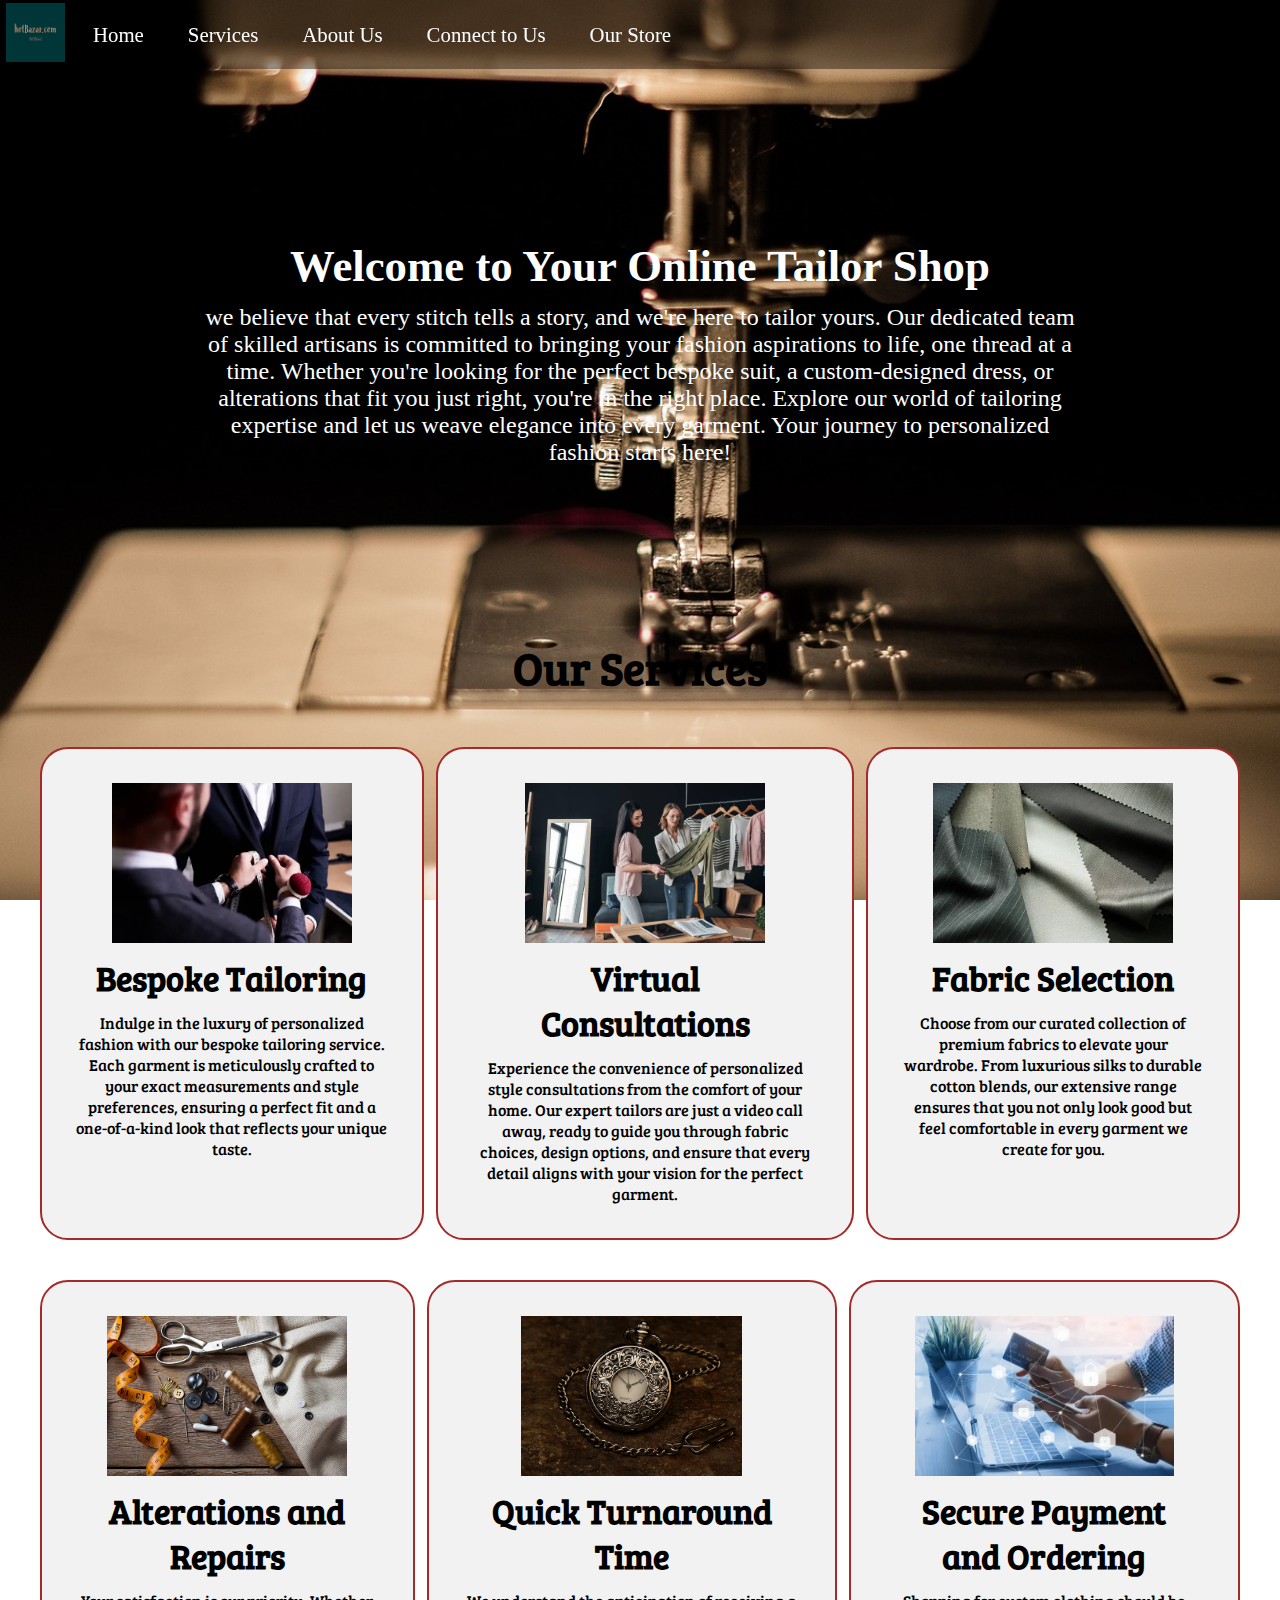
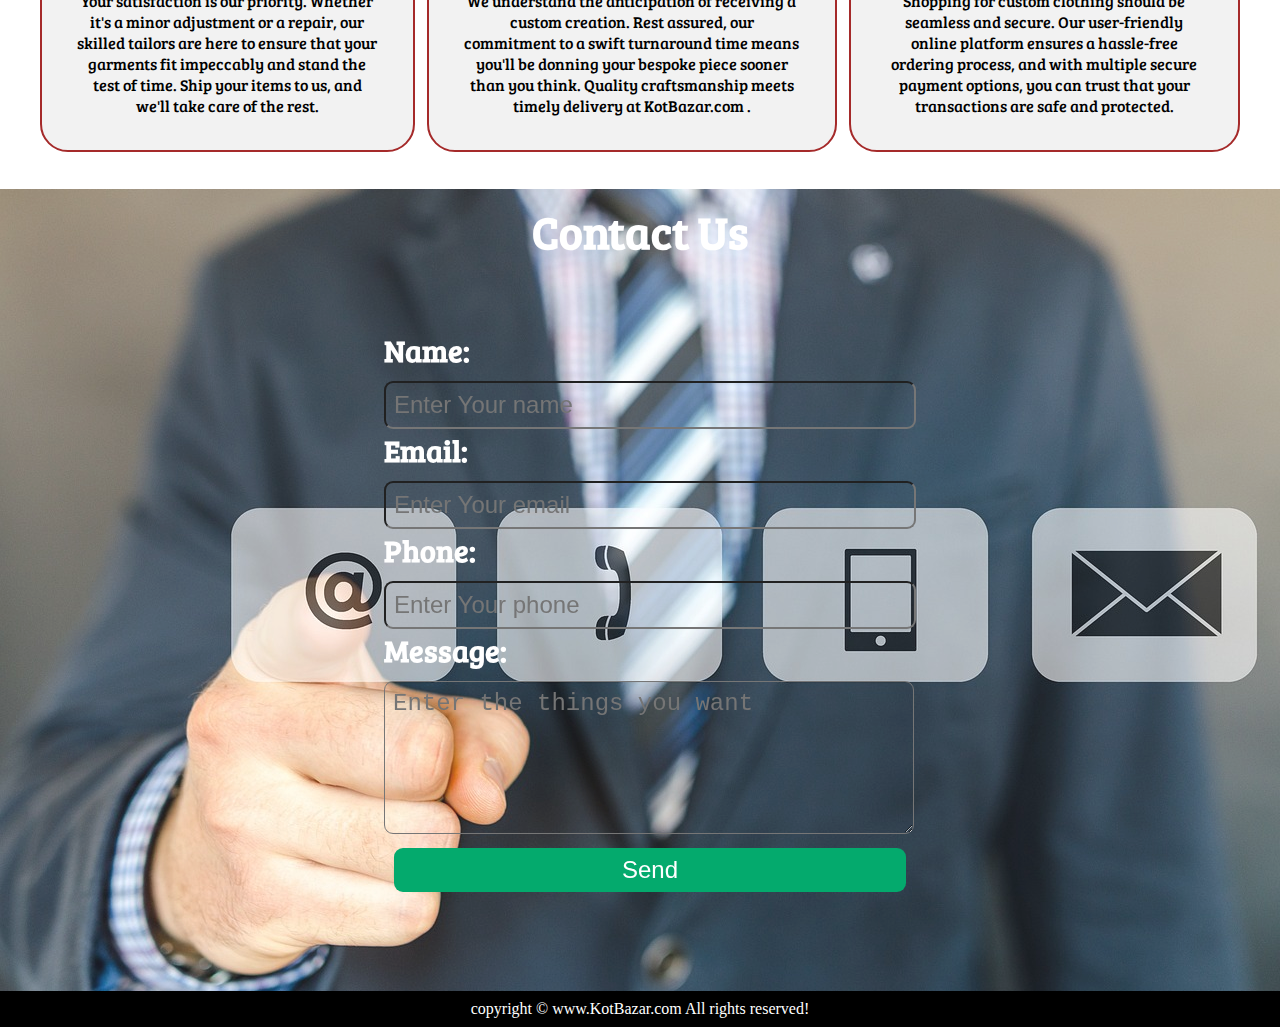
<file: KotBazar.com/index.html>
<!DOCTYPE html>
<html lang="en">
  <head>
    <meta charset="UTF-8" />
    <meta name="viewport" content="width=device-width, initial-scale=1.0" />
    <title>KotBazar.com</title>
    <link
      rel="stylesheet"
      href="https://cdnjs.cloudflare.com/ajax/libs/font-awesome/6.4.2/css/all.min.css"
      integrity="sha512-z3gLpd7yknf1YoNbCzqRKc4qyor8gaKU1qmn+CShxbuBusANI9QpRohGBreCFkKxLhei6S9CQXFEbbKuqLg0DA=="
      crossorigin="anonymous"
      referrerpolicy="no-referrer"
    />
    <link rel="shortcut icon" href="Assets2/kotlogo2.jfif" type="image/x-icon">
    <link
      href="https://fonts.googleapis.com/css?family=Bree Serif"
      rel="stylesheet"
    />
    <link rel="stylesheet" href="style.css" />
    <link
      rel="stylesheet"
      media="screen and (max-width:1170px)"
      href="phone.css"
    />
  </head>
  <body>

  
    <nav id="navbar">
      <div id="logo">
        <img src="Assets2/kotlogo2.jfif" alt="MyOnlineTailor.com" />
      </div>
      <ul>
        <li class="item"><a href="index.html">Home</a></li>
        <li class="item"><a href="index.html#services-container">Services</a></li>
        <li class="item"><a href="AboutUs.html">About Us</a></li>
        <li class="item"><a href="index.html#contact">Connect to Us</a></li>
        <li class="item"><a href="OurStore.html">Our Store</a></li>
      </ul>
    </nav>

    <section id="home">
      <h1 class="h-primary">Welcome to Your Online Tailor Shop</h1>
      <p>
        we believe that every stitch tells a story, and we're here to tailor
        yours. Our dedicated team of skilled artisans is committed to bringing
        your fashion aspirations to life, one thread at a time. Whether you're
        looking for the perfect bespoke suit, a custom-designed dress, or
        alterations that fit you just right, you're in the right place. Explore
        our world of tailoring expertise and let us weave elegance into every
        garment. Your journey to personalized fashion starts here!
      </p>
      <!-- <a href="paymentform.html"><button class="btn">Order Now</button></a> -->
    </section>

    <!-- services section -->

    <section id="services-container">
      <h1 class="h-primary center">Our Services</h1>
      <div id="services">
        <div class="box">
          <img src="Assets2/beskpok.webp" alt="" />
          <h2 class="h-secondary center">Bespoke Tailoring</h2>
          <p class="center">
            Indulge in the luxury of personalized fashion with our bespoke
            tailoring service. Each garment is meticulously crafted to your
            exact measurements and style preferences, ensuring a perfect fit and
            a one-of-a-kind look that reflects your unique taste.
          </p>
        </div>

        <div class="box">
          <img src="Assets2/consult.webp" alt="" />
          <h2 class="h-secondary center">Virtual Consultations</h2>
          <p class="center">
            Experience the convenience of personalized style consultations from
            the comfort of your home. Our expert tailors are just a video call
            away, ready to guide you through fabric choices, design options, and
            ensure that every detail aligns with your vision for the perfect
            garment.
          </p>
        </div>

        <div class="box">
          <img src="Assets2/fabric.webp" alt="" />
          <h2 class="h-secondary center">Fabric Selection</h2>
          <p class="center">
            Choose from our curated collection of premium fabrics to elevate
            your wardrobe. From luxurious silks to durable cotton blends, our
            extensive range ensures that you not only look good but feel
            comfortable in every garment we create for you.
          </p>
        </div>
      </div>
    </section>

    <section id="services-container">
      <div id="services">
        <div class="box">
          <img src="Assets2/img3.jpg" alt="" />
          <h2 class="h-secondary center">Alterations and Repairs</h2>
          <p class="center">
            Your satisfaction is our priority. Whether it's a minor adjustment
            or a repair, our skilled tailors are here to ensure that your
            garments fit impeccably and stand the test of time. Ship your items
            to us, and we'll take care of the rest.
          </p>
        </div>

        <div class="box">
          <img src="Assets2/time.jpg" alt="" />
          <h2 class="h-secondary center">Quick Turnaround Time</h2>
          <p class="center">
            We understand the anticipation of receiving a custom creation. Rest
            assured, our commitment to a swift turnaround time means you'll be
            donning your bespoke piece sooner than you think. Quality
            craftsmanship meets timely delivery at KotBazar.com .
          </p>
        </div>

        <div class="box">
          <img src="Assets2/payment.webp" alt="" />
          <h2 class="h-secondary center">Secure Payment and Ordering</h2>
          <p class="center">
            Shopping for custom clothing should be seamless and secure. Our
            user-friendly online platform ensures a hassle-free ordering
            process, and with multiple secure payment options, you can trust
            that your transactions are safe and protected.
          </p>
        </div>
      </div>
    </section>

<!-- contact section -->

    <section id="contact">
      <h1 class="h-primary center">Contact Us</h1>
      <div id="contact-box">
        <form>
          <div class="form-group">
            <label for="name">Name: </label>
            <input
              type="text"
              name="name"
              id="name"
              placeholder="Enter Your name"
            />
          </div>
    
          <div class="form-group">
            <label for="email">Email: </label>
            <input
              type="email"
              name="email" 
              id="email"
              placeholder="Enter Your email"
            />
          </div>
    
          <div class="form-group">
            <label for="phone">Phone: </label>
            <input
              type="tel" 
              name="phone" 
              id="phone"
              placeholder="Enter Your phone"
            />
          </div>
    
          <div class="form-group">
            <label for="message">Message: </label>
            <textarea name="message" id="message" cols="30" rows="5" placeholder="Enter the things you want"></textarea>
          </div>

          <input type="submit" value="Send" class="btn1" />

        </form>
      </div>
    </section>    
  </div>
    <footer>
      <div class="center">
        copyright &copy; www.KotBazar.com All rights reserved!
      </div>
    </footer>

  </body>
</html>
</file>
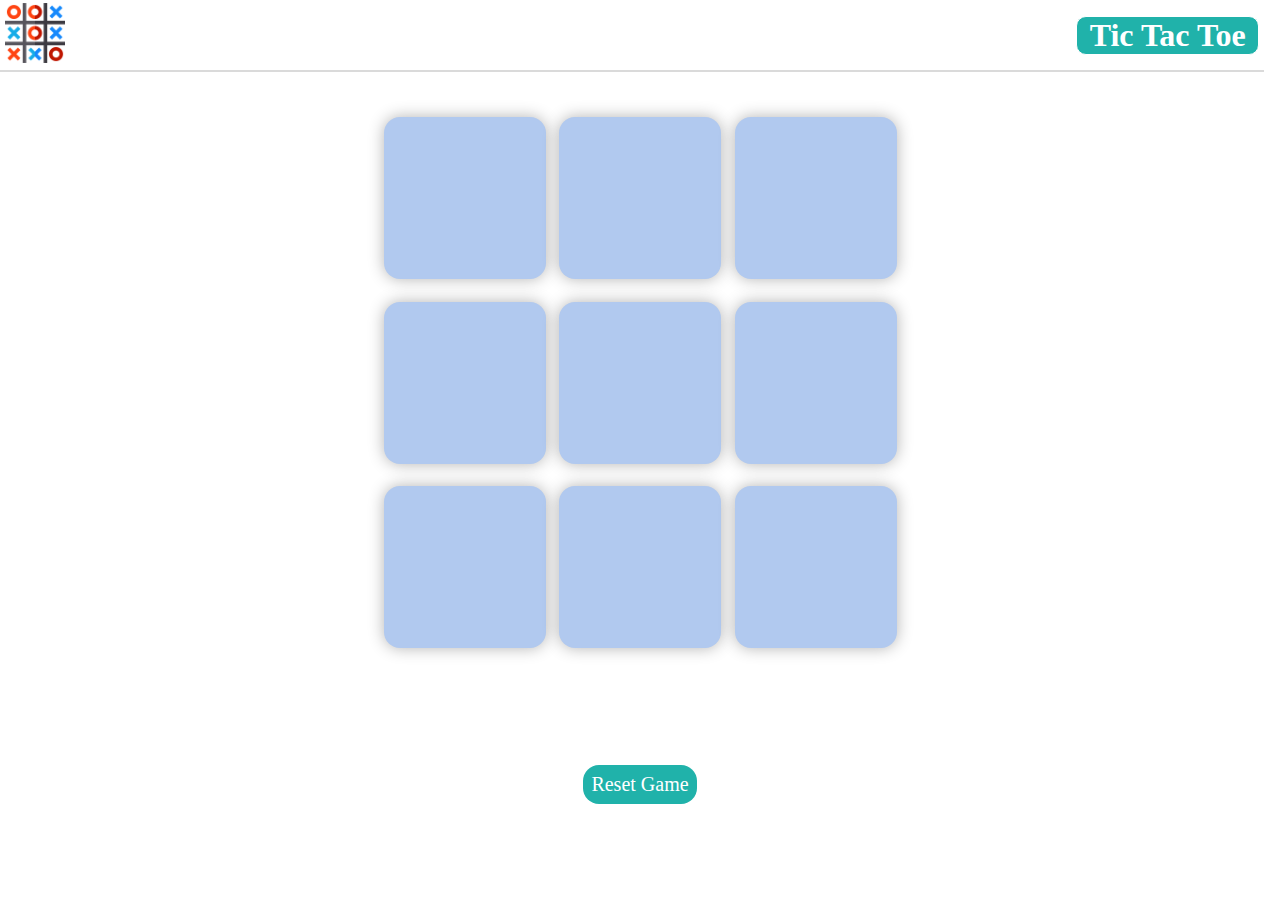
<file: Tik-Tac-Toe-Game/index.html>
<!DOCTYPE html>
<html lang="en">
  <head>
    <meta charset="UTF-8" />
    <meta name="viewport" content="width=device-width, initial-scale=1.0" />
    <title>Tic-Tac-Toe Game</title>
    <link rel="stylesheet" href="style.css" />
  </head>
  <body>
    <nav class="navbar">
      <div class="imgtik">
        <img src="tic-tac-toe.png" alt="">
      </div>
      <div class="tik">
        <h1>Tic Tac Toe</h1>
      </div>
    </nav>
    <div class="msg-container hide">
      <p id="msg">Winner</p>
      <button id="new-btn">New Game</button>
    </div>
    <main>
      <div class="container">
        <div class="game">
          <button class="box"></button>
          <button class="box"></button>
          <button class="box"></button>
          <button class="box"></button>
          <button class="box"></button>
          <button class="box"></button>
          <button class="box"></button>
          <button class="box"></button>
          <button class="box"></button>
        </div>
      </div>
      <button id="reset-btn">Reset Game</button>
    </main>
    <script src="script.js"></script>
  </body>
</html>
</file>
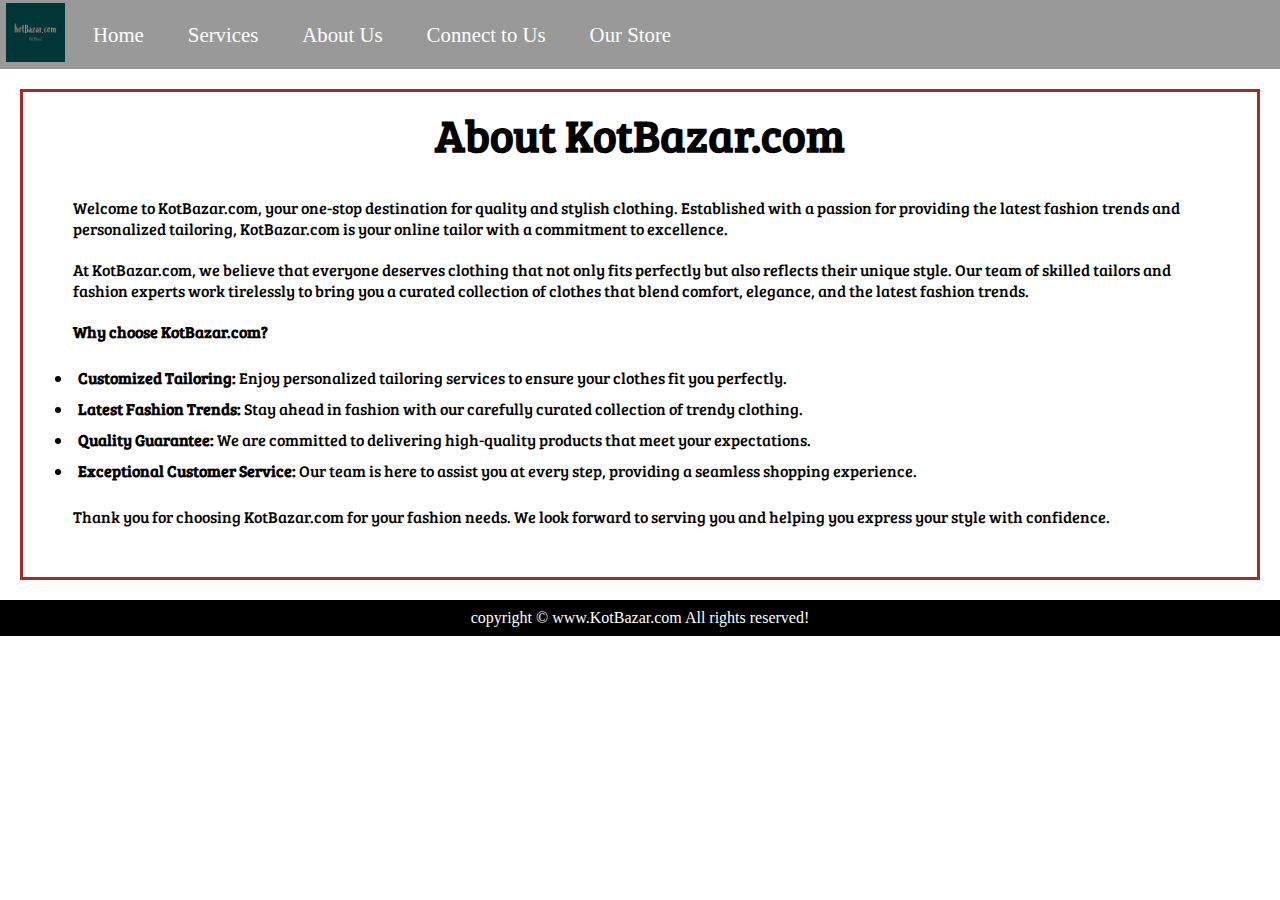
<file: KotBazar.com/AboutUs.html>
<!DOCTYPE html>
<html lang="en">
<head>
    <meta charset="UTF-8">
    <meta name="viewport" content="width=device-width, initial-scale=1.0">
    <title>KotBazar.com</title>
    <link rel="stylesheet" href="style.css" />
  <link href="https://fonts.googleapis.com/css?family=Bree Serif" rel="stylesheet" />
  <link
      rel="stylesheet"
      media="screen and (max-width:1170px)"
      href="phone.css"
    />
</head>
<body>
  <nav id="navbar">
    <div id="logo">
      <img src="Assets2/kotlogo2.jfif" alt="MyOnlineTailor.com" />
    </div>
    <ul>
      <li class="item"><a href="index.html">Home</a></li>
      <li class="item"><a href="index.html#services-container">Services</a></li>
      <li class="item"><a href="AboutUs.html">About Us</a></li>
      <li class="item"><a href="index.html#contact">Connect to Us</a></li>
      <li class="item"><a href="OurStore.html">Our Store</a></li>
    </ul>
  </nav>

    <section id="about">
        <div class="about-container">
          <h1 class="h-primary center">About KotBazar.com</h1>
          <p class="about-text">
            Welcome to KotBazar.com, your one-stop destination for quality and stylish clothing. Established with a passion for
            providing the latest fashion trends and personalized tailoring, KotBazar.com is your online tailor with a
            commitment to excellence.
          </p>
    
          <p class="about-text">
            At KotBazar.com, we believe that everyone deserves clothing that not only fits perfectly but also reflects their
            unique style. Our team of skilled tailors and fashion experts work tirelessly to bring you a curated collection of
            clothes that blend comfort, elegance, and the latest fashion trends.
          </p>
    
          <p class="about-text">
            <b>Why choose KotBazar.com?</b>
          </p>
    
          <ul class="about-list">
            <li><b>Customized Tailoring:</b> Enjoy personalized tailoring services to ensure your clothes fit you perfectly.</li>
            <li><b>Latest Fashion Trends:</b> Stay ahead in fashion with our carefully curated collection of trendy clothing.</li>
            <li><b>Quality Guarantee:</b> We are committed to delivering high-quality products that meet your expectations.</li>
            <li><b>Exceptional Customer Service:</b> Our team is here to assist you at every step, providing a seamless shopping
              experience.</li>
          </ul>
    
          <p class="about-text">
            Thank you for choosing KotBazar.com for your fashion needs. We look forward to serving you and helping you
            express your style with confidence.
          </p>
        </div>
      </section>

      <footer>
        <div class="center">
          copyright &copy; www.KotBazar.com All rights reserved!
        </div>
      </footer>      

</body>
</html>
</file>
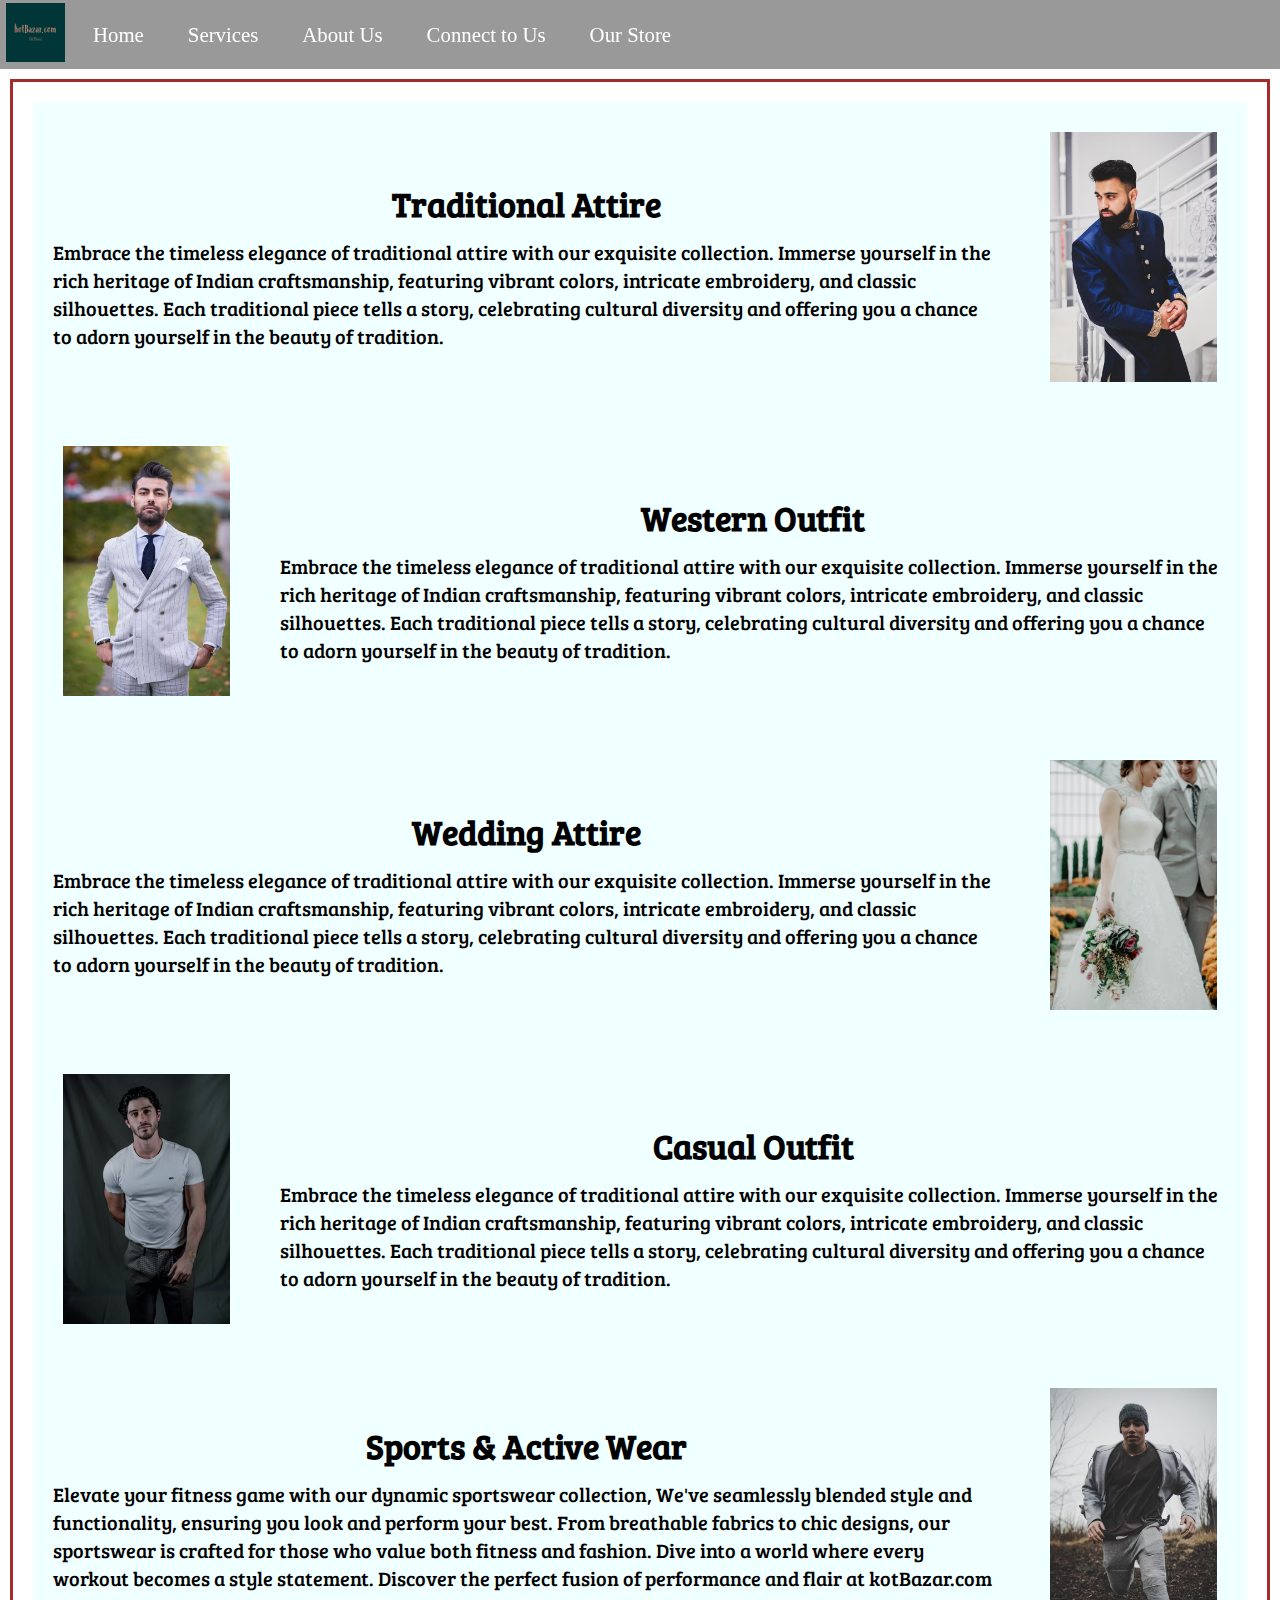
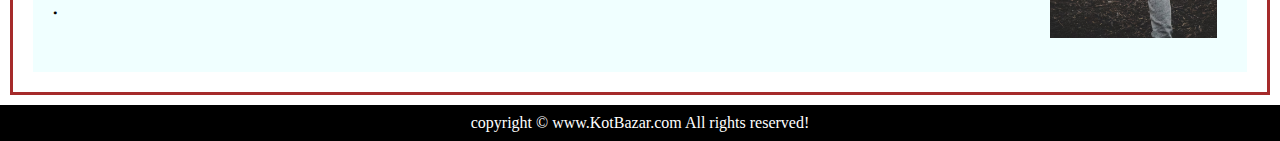
<file: KotBazar.com/OurStore.html>
<!DOCTYPE html>
<html lang="en">
  <head>
    <meta charset="UTF-8" />
    <meta name="viewport" content="width=device-width, initial-scale=1.0" />
    <title>kotBazar.com</title>
    <link
      rel="stylesheet"
      href="https://cdnjs.cloudflare.com/ajax/libs/font-awesome/6.4.2/css/all.min.css"
      integrity="sha512-z3gLpd7yknf1YoNbCzqRKc4qyor8gaKU1qmn+CShxbuBusANI9QpRohGBreCFkKxLhei6S9CQXFEbbKuqLg0DA=="
      crossorigin="anonymous"
      referrerpolicy="no-referrer"
    />
    <link
      href="https://fonts.googleapis.com/css?family=Bree Serif"
      rel="stylesheet"
    />
    <link rel="stylesheet" href="style.css" />
    <link
      rel="stylesheet"
      media="screen and (max-width:1170px)"
      href="phone.css"
    />
  </head>
  <body>
    <nav id="navbar">
      <div id="logo">
        <img src="Assets2/kotlogo2.jfif" alt="MyOnlineTailor.com" />
      </div>
      <ul>
        <li class="item"><a href="index.html">Home</a></li>
        <li class="item"><a href="index.html#services-container">Services</a></li>
        <li class="item"><a href="AboutUs.html">About Us</a></li>
        <li class="item"><a href="index.html#contact">Connect to Us</a></li>
        <li class="item"><a href="OurStore.html">Our Store</a></li>
      </ul>
    </nav>
    <div class="OUTERSTORE">
      <div class="our-store">
        <div class="text-store">
          <h2 class="h-secondary center store">Traditional Attire</h2>
          <p>
            Embrace the timeless elegance of traditional attire with our
            exquisite collection. Immerse yourself in the rich heritage of
            Indian craftsmanship, featuring vibrant colors, intricate
            embroidery, and classic silhouettes. Each traditional piece tells a
            story, celebrating cultural diversity and offering you a chance to
            adorn yourself in the beauty of tradition.
          </p>
        </div>
        <div class="img-Store">
          <img src="Assets2/traditional.avif" alt="Traditional Outfit" />
        </div>
      </div>

      <div class="our-store">
        <div class="img-Store">
          <img src="Assets2/western.avif" alt="Western Outfit" />
        </div>
        <div class="text-store">
          <h2 class="h-secondary center store">Western Outfit</h2>
          <p>
            Embrace the timeless elegance of traditional attire with our
            exquisite collection. Immerse yourself in the rich heritage of
            Indian craftsmanship, featuring vibrant colors, intricate
            embroidery, and classic silhouettes. Each traditional piece tells a
            story, celebrating cultural diversity and offering you a chance to
            adorn yourself in the beauty of tradition.
          </p>
        </div>
      </div>

      <div class="our-store">
        <div class="text-store">
          <h2 class="h-secondary center store">Wedding Attire</h2>
          <p>
            Embrace the timeless elegance of traditional attire with our
            exquisite collection. Immerse yourself in the rich heritage of
            Indian craftsmanship, featuring vibrant colors, intricate
            embroidery, and classic silhouettes. Each traditional piece tells a
            story, celebrating cultural diversity and offering you a chance to
            adorn yourself in the beauty of tradition.
          </p>
        </div>
        <div class="img-Store">
          <img src="Assets2/weddingdress.avif" alt="weddingdress Outfit" />
        </div>
      </div>

      <div class="our-store">
        <div class="img-Store">
          <img src="Assets2/casual.avif" alt="Casual Outfit" />
        </div>
        <div class="text-store">
          <h2 class="h-secondary center store">Casual Outfit</h2>
          <p>
            Embrace the timeless elegance of traditional attire with our
            exquisite collection. Immerse yourself in the rich heritage of
            Indian craftsmanship, featuring vibrant colors, intricate
            embroidery, and classic silhouettes. Each traditional piece tells a
            story, celebrating cultural diversity and offering you a chance to
            adorn yourself in the beauty of tradition.
          </p>
        </div>
      </div>

      <div class="our-store">
        <div class="text-store">
          <h2 class="h-secondary center store">Sports & Active Wear</h2>
          <p>
            Elevate your fitness game with our dynamic sportswear collection,
            We've seamlessly blended style and functionality, ensuring you look
            and perform your best. From breathable fabrics to chic designs, our
            sportswear is crafted for those who value both fitness and fashion.
            Dive into a world where every workout becomes a style statement.
            Discover the perfect fusion of performance and flair at
            kotBazar.com .
          </p>
        </div>
        <div class="img-Store">
          <img src="Assets2/sports.avif" alt="Sports wear" />
        </div>
      </div>
    </div>

    <footer>
      <div class="center">
        copyright &copy; www.KotBazar.com All rights reserved!
      </div>
    </footer>

  </body>
  </html>
</file>
<file: KotBazar.com/phone.css>
/* navigation section */
#navbar {
  flex-direction: column;
}

#navbar ul li a {
  font-size: 1rem;
  padding: 0px 7px;
  padding-bottom: 8px;
}

/* home section */
#home {
  height: 400px;
  padding: 3px 28px;
}
#home::before {
  height: 480px;
}
#home p {
  font-size: 13px;
}

/* services section */
#services {
  flex-direction: column;
}

#services .box {
  padding: 14px;
  margin: 2px 0px;
  margin-bottom: 20px;
}

/* client section */
#clients {
  flex-wrap: wrap;
}

#clients img {
  width: 66px;
  padding: 6px;
  height: auto;
}

/* contact section */
#contact-box form {
  width: 80%;
}

/* footer  */

/* utility classes */
.h-primary {
  font-size: 26px;
}

.btn {
  font-size: 13px;
  padding: 4px 8px;
}

/* Our Store */

.OUTERSTORE{
  border: 2px solid brown;
  margin: 5px;
  padding: 10px;
}

.img-Store img{
  height: 150px;
    padding: 0px;
    margin: 10px;
}

.text-store {
  font-family: "Bree Serif", serif;
  margin:  0px 20px 20px 20px;
  font-size: 10px;
}

.store{
  font-size: 1rem;  
}
</file>
<file: Tik-Tac-Toe-Game/style.css>
* {
    margin: 0;
    padding: 0;
    font-family: cursive;
  }
  
  body {
    background-color: #ffffff;
    text-align: center;
  }

  .navbar{
    height: 70px;
    width: 98%;
    border-bottom: 2px solid #dadada;    
    display: flex;
    align-items: center;
    justify-content: space-between;
    padding: 0 5px;
    position: fixed;
    background-color: white;    
}

.navbar img{
  height: 60px;
  width: 60px;
}

.navbar .tik h1{
  padding: 0 1vw;
  border: 1px solid;
  color: white;
  background-color: lightseagreen;
  border-radius: 10px;
  font-weight: 900;
}

  .container {
    height: 85vh;
    display: flex;
    justify-content: center;
    align-items: center;
  }
  
  .game {
    height: 60vmin;
    width: 60vmin;
    display: flex;
    flex-wrap: wrap;
    justify-content: center;
    align-items: center;
    gap: 1.5vmin;
  }
  
  .box {
    height: 18vmin;
    width: 18vmin;
    border-radius: 1rem;
    border: none;
    box-shadow: 0 0 1rem rgba(0, 0, 0, 0.3);
    text-shadow: 0 0 1rem rgba(0, 0, 0, 0.5);
    font-size: 13vmin;
    color: #b0413e;
    background-color:#b1c9ef;
  }
  
  #reset-btn {
    padding: 0.5rem;
    font-size: 1.25rem;
    background-color: lightseagreen;
    color: #fff;
    border-radius: 1rem;
    border: none;
    margin-bottom: 3vh;
  }
  
  #new-btn {
    padding: 0.5rem;
    font-size: 1.25rem;
    background-color: lightseagreen;
    color: #fff;
    border-radius: 1rem;
    border: none;
  }
  
  #msg {
    color: lightseagreen;
    font-size: 10vmin;
    font-weight: 900;
  }
  
  .msg-container {
    height: 100vh;
    display: flex;
    justify-content: center;
    align-items: center;
    flex-direction: column;
    gap: 4rem;
  }
  
  .hide {
    display: none;
  }

 
    @media screen and (max-width: 1024px) {
      #reset-btn{
        height: 50px;
        width: 200px;
        font-size: 30px;
      }
      #new-btn{
        height: 50px;
        width: 200px;
        font-size: 30px;
      }
    
    }
</file>
<file: KotBazar.com/style.css>
/* CSS Reset */
* {
  margin: 0;
  padding: 0;
}

html {
  scroll-behavior: smooth;
}

/* navigation Bar */
#navbar {
  display: flex;
  align-items: center;
  position: sticky;
  top: 0px;
}

#navbar::before {
  content: "";
  background-color: black;
  position: absolute;
  height: 100%;
  width: 100%;
  top:0px;
  left:0px;
  z-index: -1;
  opacity: 0.4;
}
/* Navigation Bar logo and image */
#logo img {
  height: 59px;
  margin: 3px 6px;
}

/* Navigation Bar list styling */

#navbar ul {
  display: flex;
  font-family: "Baloo Bhai", cursive;
}

#navbar ul li {
  list-style: none;
  font-size: 1.3rem;
}
#navbar ul li a {
  color: white;
  display: block;
  padding: 3px 22px;
  border-radius: 20px;
  text-decoration: none;
}

#navbar ul li a:hover {
  color: #e0e0e0; 
    text-shadow: 0 0 5px #ded2d2, 0 0 10px #ded2d2, 0 0 15px #ded2d2; 
}

/* home section */

#home {
  display: flex;
  flex-direction: column;
  padding: 3px 200px;
  height: 550px;
  top: 0px;
  left: 0px;
  justify-content: center;
  align-items: center; 
}

#home::before {
  content: "";
  background: url("Assets2/frontTailor.jpg") no-repeat center center/cover;
  position: absolute;
  height: 100%;
  top: 0px;
  left: 0px;
  width: 100%;
  z-index: -1;
  opacity: 1;
}

#home h1 {
  color: white;
  text-align: center;
  font-family: "Baloo Bhai", cursive;
}
#home p {
  color: white;
  text-align: center;
  font-size: 1.5rem;
}

/* services section */

#services {
  margin: 34px;
  display: flex;
}
#services .box {
  border: 2px solid brown;
  padding: 34px;
  margin: 3px 6px;
  border-radius: 28px;
  background-color: #f2f2f2;
}

#services .box img {
  height: 160px;
  margin: auto;
  display: block;
}

#services .box p {
  font-family: "Bree Serif", serif;
}

/* contact-section */

#contact {
  position: relative; 
  width: 100%;
  z-index: 0;  
  color: white;
}

#contact::before{
  content: "";
  position: absolute;
  width: 100%;
  height: 100%;
  z-index: -1;
  opacity: 0.9;
  background: url("Assets2/contact2.jpg") no-repeat center center/cover;
}

#contact-box {
  display: flex;
  justify-content: center;
  align-self: center;
  padding-bottom: 34px;
}

.form-group input, textarea{
  background: transparent;
}
#contact-box input,
#contact-box textarea {
  width: 100%;
  padding: 0.5rem;
  border-radius: 9px;
  font-size: 1.5rem;
  color: white;
}

#contact-box form {
  padding: 55px;
  width: 40%;
  font-weight: bolder;
}

#contact-box label {
  font-size: 1.9rem;
  font-family: "Bree Serif", serif;
}

/* styling footer section */

footer {
  background-color: black;
  color: white;
  padding: 9px 20px;
}

/* utility classes */

.h-primary {
  font-size: 2.8rem;
  padding: 12px;
  font-family: "Bree Serif", serif;
}

.h-secondary {
  font-size: 2.1rem;
  padding: 12px;
  font-family: "Bree Serif", serif;
}

.btn {
  padding: 6px;
  border: 2px solid white;
  background-color: azure;
  color: black;
  margin: 17px;
  font-size: 1.5rem;
  border-radius: 10px;
  cursor: pointer;
}

.center {
  text-align: center;
}

/* styling about section */

.about-text{
  font-family: "Bree Serif", serif;
  margin: 20px;
}

.about-list{
  font-family: "Bree Serif", serif;
  margin: 20px;
}

.about-list li{
  padding: 5px;
}


.about-container{
  border: 3px solid brown;
  margin: 20px;
  padding: 0px 30px 30px 30px;
}

#about .tailor-img img{
  height: 100px;
}

/* styling store */

.our-store{
  display: flex;
  align-items: center;
  background-color: azure;
}

.OUTERSTORE{
  border: 3px solid brown;
  margin: 10px;
  padding: 20px;
}

.img-Store img {
  height: 250px;
  padding: 20px;
  margin: 10px;
}

.text-store{
  font-family: "Bree Serif", serif;
  margin: 20px;
  font-size: 20px;
}


/* hover effects */

 .our-store img {
  transition: all 0.2s ease-in-out;
}

.our-store:hover img {
  transform: scale(1.2);
} 

/* styling payment form */

.row {
  display: -ms-flexbox; 
  display: flex;
  -ms-flex-wrap: wrap; 
  flex-wrap: wrap;
}

.row h3{
  font-family: Arial, Helvetica, sans-serif;
  padding: 5px;
  text-align: center;
  font-size: 30px;
  color: blueviolet;
  margin: 10px;
}

.col-50 {
  -ms-flex: 50%; 
  flex: 50%;
}

.col-75 {
  -ms-flex: 75%; 
  flex: 75%;
}

.col-50,
.col-75 {
  padding: 0 16px;
}

.container {
  background-color: #f2f2f2;
  padding: 5px 20px 15px 20px;
  border: 1px solid lightgrey;
  border-radius: 3px;
}

.row input[type=text], .form-control {
  width: 100%;
  margin-bottom: 20px;
  padding: 12px;
  border: 1px solid #ccc;
  border-radius: 3px;
}

label {
  margin-bottom: 10px;
  display: block;
  font-family: Arial, Helvetica, sans-serif;
}

.icon-container {
  margin-bottom: 20px;
  padding: 7px 0;
  font-size: 24px;
}

.btn1{
  background-color: #04AA6D;
  color: white;
  padding: 12px;
  margin: 10px 10px;
  border: none;
  width: 100%;
  border-radius: 3px;
  cursor: pointer;
  font-size: 17px;
}

.btn:hover, .btn1:hover {
  background-color: #45a049;
}

span.price {
  float: right;
  color: grey;
}

.row input{
  width: 97%;
}



@media (max-width: 800px) {
  .row {
    flex-direction: column;
  }
  .col-25 {
    margin-bottom: 20px;
  }
}
</file>
